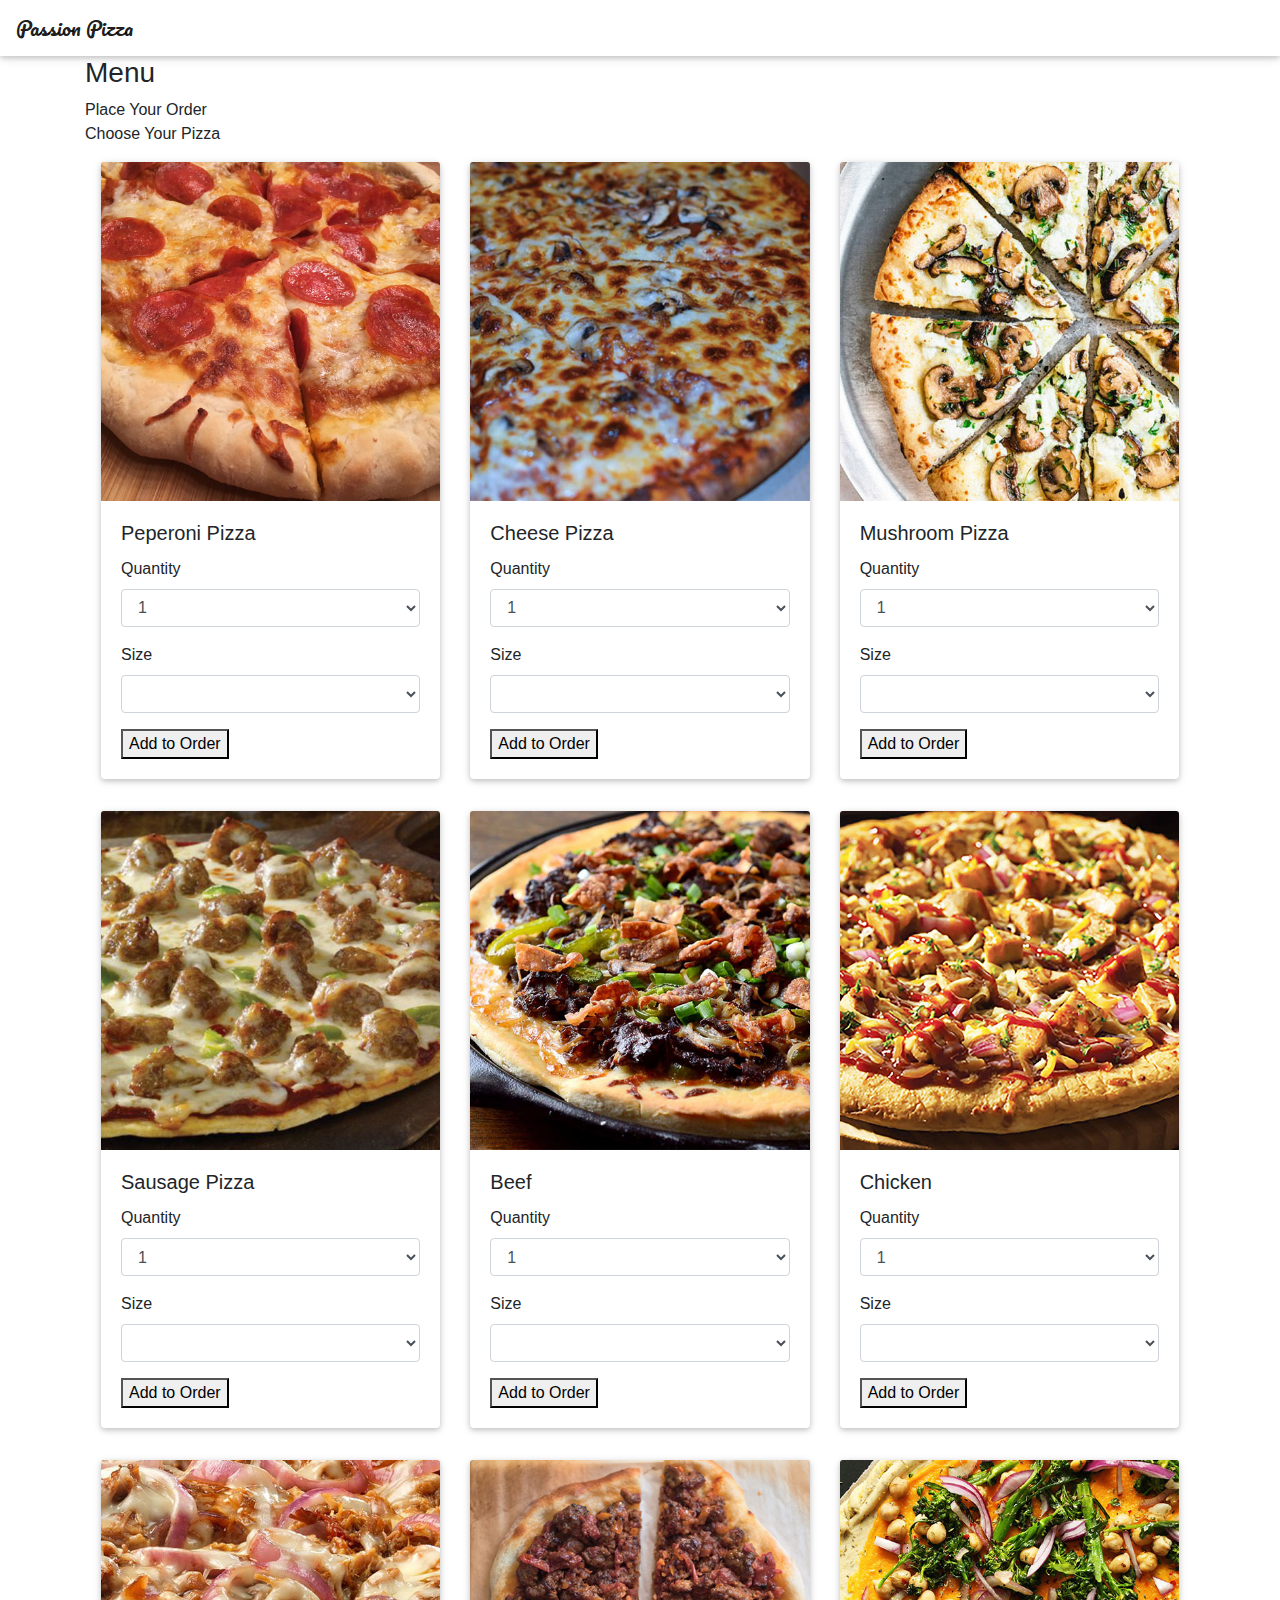
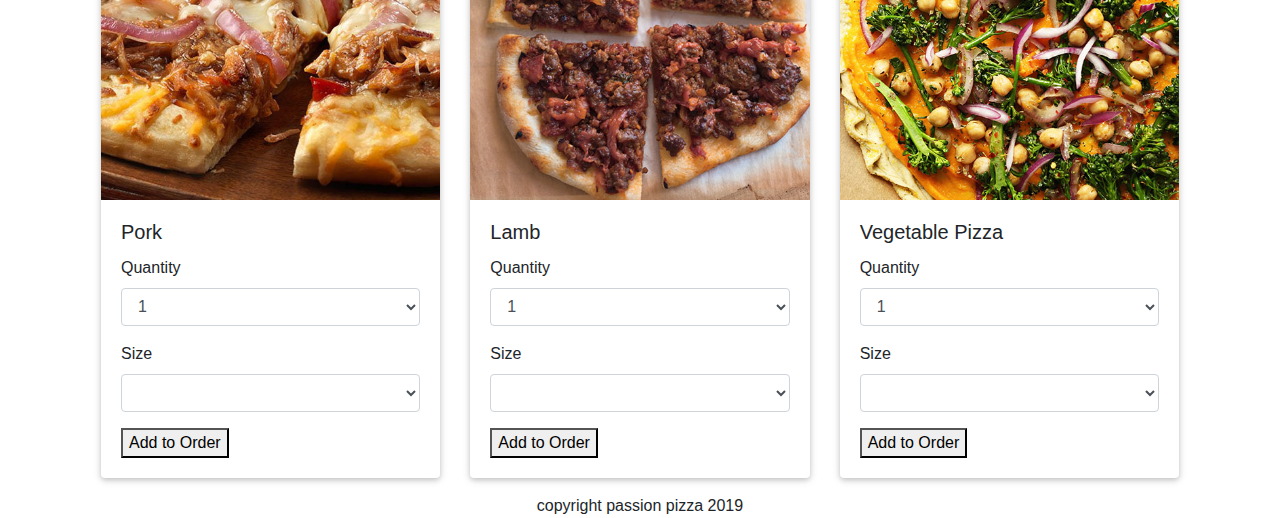
<file: Delivery/menu.html>
<html>
<head>
  <meta charset="UTF-8">
  <meta name="viewport" content="width=device-width, initial-scale=1, shrink-to-fit=no">
  <meta http-equiv="x-ua-compatible" content="ie=edge">
  <title>Menu</title>
  <!-- MDB icon -->
  <link rel="icon" href="img/mdb-favicon.ico" type="image/x-icon">
  <!-- Font Awesome -->
  <link rel="stylesheet" href="https://use.fontawesome.com/releases/v5.11.2/css/all.css">
  <!-- Bootstrap core CSS -->
  <link rel="stylesheet" href="css/bootstrap.min.css">
  <!-- Material Design Bootstrap -->
  <link rel="stylesheet" href="css/mdb.min.css">
  <!-- Your custom styles (optional) -->
  <link rel="stylesheet" href="css/style.css">
    <link href="https://fonts.googleapis.com/css?family=Pacifico&display=swap" rel="stylesheet">
</head>
    
    <body>
        
<nav class="navbar navbar-expand-lg navbar-light">
<div class="text-center">
  <a class="navbar-brand for-logo" href="#">Passion Pizza</a>
    </div>
</nav>
<section class="container">
    <h3>Menu</h3>
    <div>Place Your Order</div>
    <div>Choose Your Pizza</div>
    
   <div class="card-deck p-3">
  <div class="card">
    <img class="card-img-top" src="img/photoshoped-img/peperoni.jpg" alt="Card image cap">
    <div class="card-body">
      <h5 class="card-title">Peperoni  Pizza</h5>
             <div class="form-group">
    <label for="exampleFormControlSelect1">Quantity</label>
    <select class="form-control" id="exampleFormControlSelect1">
      <option>1</option>
      <option>2</option>
      <option>3</option>
      <option>4</option>
      <option>5</option>
    </select>
  </div>
                 <div class="form-group">
    <label for="exampleFormControlSelect1">Size</label>
    <select class="form-control" id="exampleFormControlSelect1">
      <option></option>
      <option>Small</option>
      <option>Medium</option>
      <option>Large</option>
    </select>
  </div>
          <fieldset>
         <a href="cart.html"> <button class="test-center">Add to Order</button></a>
    
        </fieldset>
    </div>
  </div>

  <div class="card">
    <img class="card-img-top" src="img/photoshoped-img/cheese.jpg" alt="Card image cap">
    <div class="card-body">
      <h5 class="card-title">Cheese Pizza</h5>
                 <div class="form-group">
    <label for="exampleFormControlSelect1">Quantity</label>
    <select class="form-control" id="exampleFormControlSelect1">
      <option>1</option>
      <option>2</option>
      <option>3</option>
      <option>4</option>
      <option>5</option>
    </select>
  </div>
                 <div class="form-group">
    <label for="exampleFormControlSelect1">Size</label>
    <select class="form-control" id="exampleFormControlSelect1">
      <option></option>
      <option>Small</option>
      <option>Medium</option>
      <option>Large</option>
    </select>
  </div>
          <fieldset>
            <a href="cart.html"> <button class="test-center">Add to Order</button></a>
        </fieldset>
    </div>
  </div>
  <div class="card">
    <img class="card-img-top" src="img/photoshoped-img/mushroom.jpg" alt="Card image cap">
    <div class="card-body">
      <h5 class="card-title">Mushroom Pizza</h5>
       <div class="form-group">
    <label for="exampleFormControlSelect1">Quantity</label>
    <select class="form-control" id="exampleFormControlSelect1">
      <option>1</option>
      <option>2</option>
      <option>3</option>
      <option>4</option>
      <option>5</option>
    </select>
  </div>
                 <div class="form-group">
    <label for="exampleFormControlSelect1">Size</label>
    <select class="form-control" id="exampleFormControlSelect1">
      <option></option>
      <option>Small</option>
      <option>Medium</option>
      <option>Large</option>
    </select>
  </div>
          <fieldset>
   <a href="cart.html"> <button class="test-center">Add to Order</button></a>
        </fieldset>
    </div>
  </div>
    </div>
    <div class="card-deck p-3">
  <div class="card">
    <img class="card-img-top" src="img/photoshoped-img/saus.jpg" alt="Card image cap">
    <div class="card-body">
      <h5 class="card-title">Sausage Pizza</h5>
       <div class="form-group">
    <label for="exampleFormControlSelect1">Quantity</label>
    <select class="form-control" id="exampleFormControlSelect1">
      <option>1</option>
      <option>2</option>
      <option>3</option>
      <option>4</option>
      <option>5</option>
    </select>
  </div>
                 <div class="form-group">
    <label for="exampleFormControlSelect1">Size</label>
    <select class="form-control" id="exampleFormControlSelect1">
      <option></option>
      <option>Small</option>
      <option>Medium</option>
      <option>Large</option>
    </select>
  </div>
      <fieldset>
       <a href="cart.html"> <button class="test-center">Add to Order</button></a>
        </fieldset>
    </div>
  </div>
  <div class="card">
    <img class="card-img-top" src="img/photoshoped-img/beef.jpg" alt="Card image cap">
    <div class="card-body">
      <h5 class="card-title">Beef</h5>
       <div class="form-group">
    <label for="exampleFormControlSelect1">Quantity</label>
    <select class="form-control" id="exampleFormControlSelect1">
      <option>1</option>
      <option>2</option>
      <option>3</option>
      <option>4</option>
      <option>5</option>
    </select>
  </div>
                 <div class="form-group">
    <label for="exampleFormControlSelect1">Size</label>
    <select class="form-control" id="exampleFormControlSelect1">
      <option></option>
      <option>Small</option>
      <option>Medium</option>
      <option>Large</option>
    </select>
  </div>
  <fieldset>
         <a href="cart.html"> <button class="test-center">Add to Order</button></a>
        </fieldset>
  </div>
</div>
  <div class="card">
    <img class="card-img-top" src="img/photoshoped-img/chicken.jpg" alt="Card image cap">
    <div class="card-body">
      <h5 class="card-title">Chicken</h5>
       <div class="form-group">
    <label for="exampleFormControlSelect1">Quantity</label>
    <select class="form-control" id="exampleFormControlSelect1">
      <option>1</option>
      <option>2</option>
      <option>3</option>
      <option>4</option>
      <option>5</option>
    </select>
  </div>
<div class="form-group">
    <label for="exampleFormControlSelect1">Size</label>
    <select class="form-control" id="exampleFormControlSelect1">
      <option></option>
      <option>Small</option>
      <option>Medium</option>
      <option>Large</option>
    </select>
  </div>
          <fieldset>
         <a href="cart.html"> <button class="test-center">Add to Order</button></a>
        </fieldset>
    </div>
  </div>
    </div>
    <div class="card-deck p-3">
  <div class="card">
    <img class="card-img-top" src="img/photoshoped-img/pork.jpg" alt="Card image cap">
    <div class="card-body">
      <h5 class="card-title">Pork</h5>
      <div class="form-group">
    <label for="exampleFormControlSelect1">Quantity</label>
    <select class="form-control" id="exampleFormControlSelect1">
      <option>1</option>
      <option>2</option>
      <option>3</option>
      <option>4</option>
      <option>5</option>
    </select>
  </div>
                 <div class="form-group">
    <label for="exampleFormControlSelect1">Size</label>
    <select class="form-control" id="exampleFormControlSelect1">
      <option></option>
      <option>Small</option>
      <option>Medium</option>
      <option>Large</option>
    </select>
  </div>
          <fieldset>
         <a href="cart.html"> <button class="test-center">Add to Order</button></a>
        </fieldset>
      </div>    
  </div>
  <div class="card">
    <img class="card-img-top" src="img/photoshoped-img/lamb.jpg" alt="Card image cap">
    <div class="card-body">
      <h5 class="card-title">Lamb</h5>
       <div class="form-group">
    <label for="exampleFormControlSelect1">Quantity</label>
    <select class="form-control" id="exampleFormControlSelect1">
      <option>1</option>
      <option>2</option>
      <option>3</option>
      <option>4</option>
      <option>5</option>
    </select>
  </div>
                 <div class="form-group">
    <label for="exampleFormControlSelect1">Size</label>
    <select class="form-control" id="exampleFormControlSelect1">
      <option></option>
      <option>Small</option>
      <option>Medium</option>
      <option>Large</option>
    </select>
  </div>
          <fieldset>
 <a href="cart.html"> <button class="test-center">Add to Order</button></a>
        </fieldset>
    </div>
  </div>
  <div class="card">
    <img class="card-img-top" src="img/photoshoped-img/veggie.jpg" alt="Card image cap">
    <div class="card-body">
      <h5 class="card-title">Vegetable Pizza</h5>
       <div class="form-group">
    <label for="exampleFormControlSelect1">Quantity</label>
    <select class="form-control" id="exampleFormControlSelect1">
      <option>1</option>
      <option>2</option>
      <option>3</option>
      <option>4</option>
      <option>5</option>
    </select>
  </div>
                 <div class="form-group">
    <label for="exampleFormControlSelect1">Size</label>
    <select class="form-control" id="exampleFormControlSelect1">
      <option></option>
      <option>Small</option>
      <option>Medium</option>
      <option>Large</option>
    </select>
  </div>
          <fieldset>
          <a href="cart.html"> <button class="test-center">Add to Order</button></a>
        </fieldset>
    </div>
  </div>
    </div>   
        </section>
        
        
        <footer class="text-center">
            copyright passion pizza 2019
        </footer>
        
        
        
          <!-- jQuery -->
  <script type="text/javascript" src="js/jquery.min.js"></script>
  <!-- Bootstrap tooltips -->
  <script type="text/javascript" src="js/popper.min.js"></script>
  <!-- Bootstrap core JavaScript -->
  <script type="text/javascript" src="js/bootstrap.min.js"></script>
  <!-- MDB core JavaScript -->
  <script type="text/javascript" src="js/mdb.min.js"></script>
  <!-- Your custom scripts (optional) -->
  <script type="text/javascript"></script>

    </body>
    
    
    
</html>
</file>
<file: Delivery/css/style.css>
html body{
    font-family: 'Raleway', sans-serif;
}

.for-logo{
    font-family: 'Pacifico', cursive;

}
</file>
